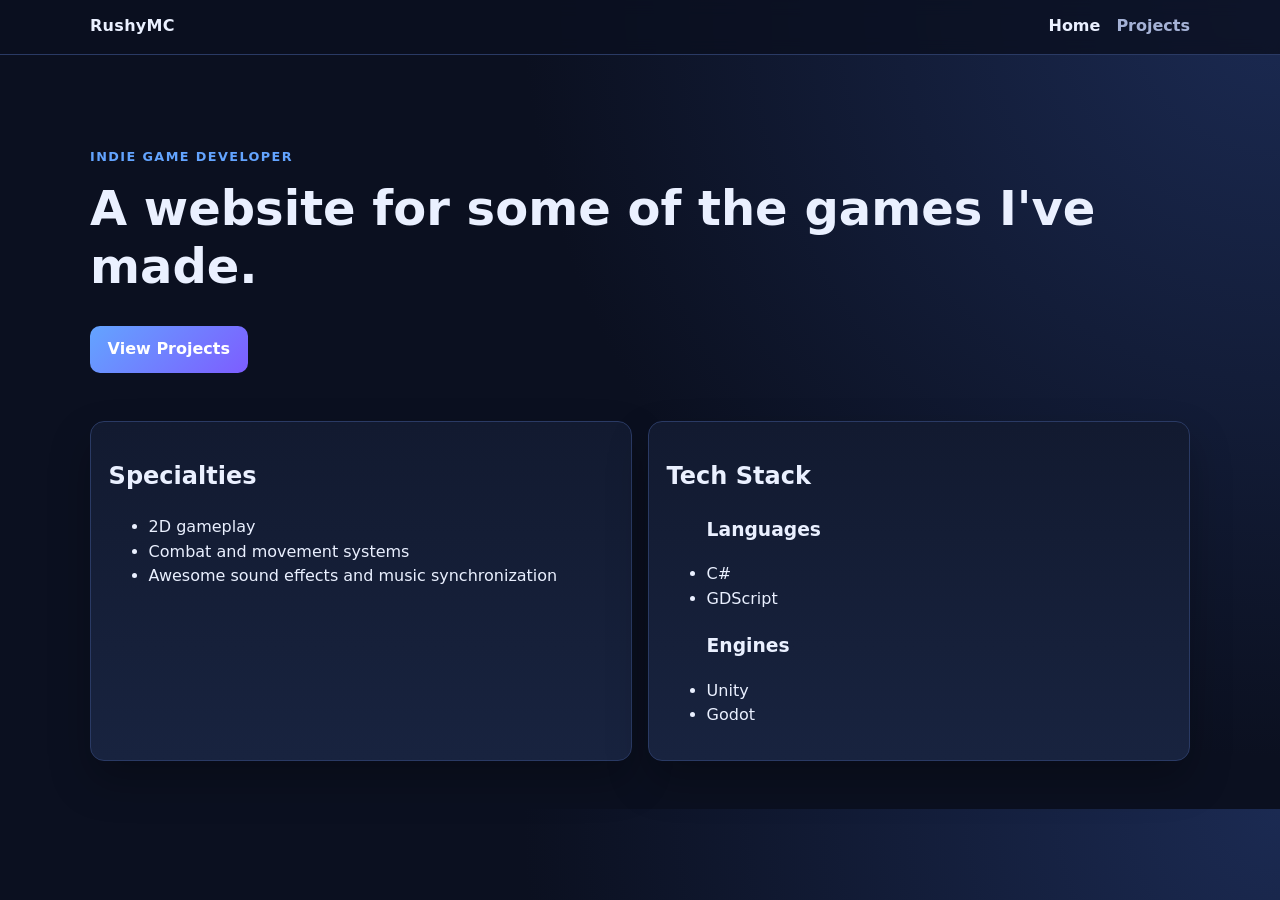
<file: index.html>
<!doctype html>
<html lang="en">

<head>
  <meta charset="UTF-8" />
  <meta name="viewport" content="width=device-width, initial-scale=1.0" />
  <title>Game Developer Portfolio</title>
  <link rel="stylesheet" href="style.css" />
</head>

<body>
  <header class="site-header">
    <div class="container nav-wrap">
      <a class="brand" href="index.html">RushyMC</a>
      <nav>
        <a class="active" href="index.html">Home</a>
        <a href="projects.html">Projects</a>
      </nav>
    </div>
  </header>

  <main>
    <section class="hero container">
      <p class="eyebrow">Indie Game Developer</p>
      <h1>A website for some of the games I've made.</h1>
      <a class="btn" href="projects.html">View Projects</a>
    </section>

    <section class="container info-grid">
      <article class="panel">
        <h2>Specialties</h2>
        <ul>
          <li>2D gameplay</li>
          <li>Combat and movement systems</li>
          <li>Awesome sound effects and music synchronization</li>
        </ul>
      </article>
      <article class="panel">
        <h2>Tech Stack</h2>
        <ul>
          <h3>Languages</h3>
          <li>C#</li>
          <li>GDScript</li>
          <h3>Engines</h3>
          <li>Unity</li>
          <li>Godot</li>
        </ul>
      </article>
    </section>
  </main>
</body>

</html>
</file>
<file: style.css>
:root {
  --bg: #0b1020;
  --surface: #121a30;
  --surface-2: #18233f;
  --border: #2a3a64;
  --text: #eaf0ff;
  --muted: #a5b2d6;
  --accent: #63a4ff;
  --accent-2: #7d5dff;
  --shadow: 0 20px 40px rgba(0, 0, 0, 0.25);
}

* {
  box-sizing: border-box;
}

body {
  margin: 0;
  font-family: Inter, system-ui, -apple-system, Segoe UI, Roboto, sans-serif;
  background: radial-gradient(circle at top right, #1b2a52, var(--bg) 50%);
  color: var(--text);
  line-height: 1.55;
}

.container {
  width: min(1100px, 92vw);
  margin-inline: auto;
}

.site-header {
  position: sticky;
  top: 0;
  backdrop-filter: blur(8px);
  background: rgba(11, 16, 32, 0.8);
  border-bottom: 1px solid var(--border);
}

.nav-wrap {
  display: flex;
  justify-content: space-between;
  align-items: center;
  padding: 0.9rem 0;
}

.brand {
  color: var(--text);
  text-decoration: none;
  font-weight: 800;
  letter-spacing: 0.3px;
}

nav {
  display: flex;
  gap: 1rem;
}

nav a {
  color: var(--muted);
  text-decoration: none;
  font-weight: 600;
}

nav a.active,
nav a:hover {
  color: var(--text);
}

.hero {
  padding: 5rem 0 3rem;
}

.eyebrow {
  color: var(--accent);
  text-transform: uppercase;
  letter-spacing: 1.4px;
  font-size: 0.8rem;
  font-weight: 700;
}

h1 {
  margin: 0.2rem 0 0.9rem;
  font-size: clamp(2rem, 5vw, 3rem);
  line-height: 1.2;
}

.bio {
  max-width: 70ch;
  color: var(--muted);
}

.btn {
  margin-top: 1rem;
  display: inline-block;
  text-decoration: none;
  color: white;
  font-weight: 700;
  background: linear-gradient(135deg, var(--accent), var(--accent-2));
  padding: 0.7rem 1.1rem;
  border-radius: 10px;
}

.info-grid {
  display: grid;
  grid-template-columns: repeat(auto-fit, minmax(250px, 1fr));
  gap: 1rem;
  padding-bottom: 3rem;
}

.panel {
  background: linear-gradient(180deg, var(--surface), var(--surface-2));
  border: 1px solid var(--border);
  border-radius: 14px;
  padding: 1rem 1.1rem;
  box-shadow: var(--shadow);
}

.projects-page {
  padding: 2.4rem 0 3rem;
}

.projects-intro p {
  color: var(--muted);
}

.projects-grid {
  margin-top: 1.3rem;
  display: grid;
  grid-template-columns: repeat(2, 1fr);
  gap: 1rem;
}

.project-card {
  background: linear-gradient(180deg, var(--surface), var(--surface-2));
  border: 1px solid var(--border);
  border-radius: 16px;
  overflow: hidden;
  box-shadow: var(--shadow);
}

.project-content {
  padding: 0.9rem;
}

.project-title {
  margin: 0;
  font-size: 1.2rem;
}

.project-description {
  color: var(--muted);
  margin: 0.45rem 0 0.9rem;
}

.project-video video,
.project-video iframe {
  width: 100%;
  min-height: 220px;
  border: 1px solid var(--border);
  border-radius: 10px;
  background: black;
}

.instructions {
  margin-top: 1.4rem;
}

.muted {
  color: var(--muted);
}
</file>
